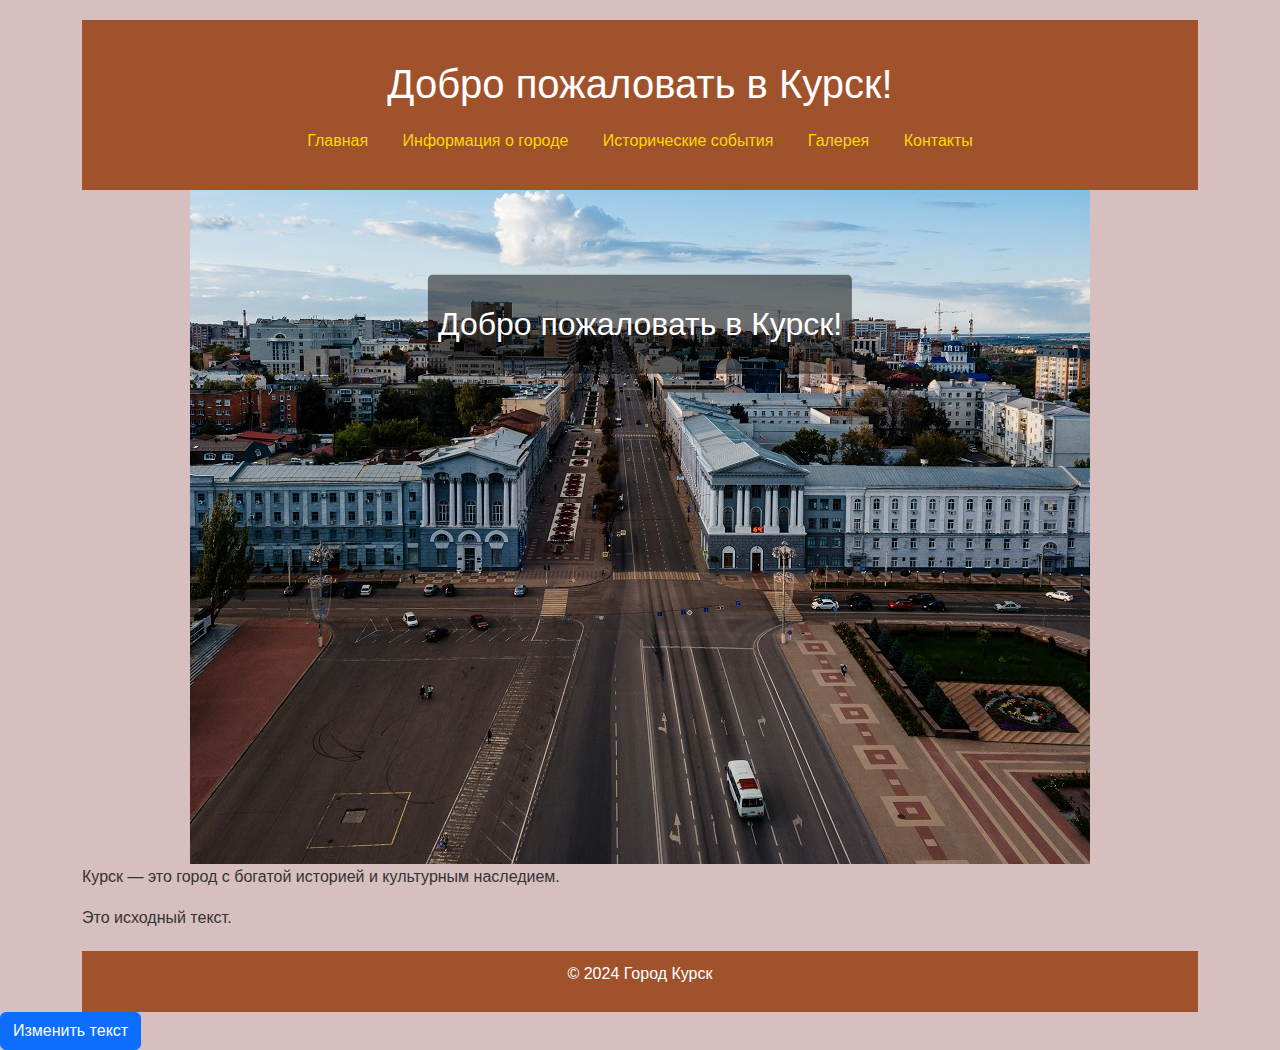
<file: index.html>
<!DOCTYPE html>
<html lang="ru">
<head>
    <meta charset="UTF-8">
    <meta name="viewport" content="width=device-width, initial-scale=1.0">
    <title>Мой город — Курск</title>
    <link href="https://cdn.jsdelivr.net/npm/bootstrap@5.3.3/dist/css/bootstrap.min.css" rel="stylesheet">
    <link rel="stylesheet" href="main.css">
</head>
<body>
<div id="app" class="container">
    <header>
        <h1>Добро пожаловать в Курск!</h1>
        <nav>
            <ul>
                <li><a href="index.html">Главная</a></li>
                <li><a href="info.html">Информация о городе</a></li>
                <li><a href="history.html">Исторические события</a></li>
                <li><a href="gallery.html">Галерея</a></li>
                <li><a href="contact.html">Контакты</a></li>
            </ul>
        </nav>
    </header>
    <main>
        <div class="position-relative">
            <img src="images/your-image.jpg" alt="Курск" class="img-fluid">
            <div class="overlay">
                <h2 class="text-white">Добро пожаловать в Курск!</h2>
            </div>
        </div>
        <p>Курск — это город с богатой историей и культурным наследием.</p>
        <p id="dynamicText">Это исходный текст.</p>
    </main>
    <footer>
        <p>© 2024 Город Курск</p>
    </footer>
</div>
<script src="index.js"></script>
</body>
</html>
</file>
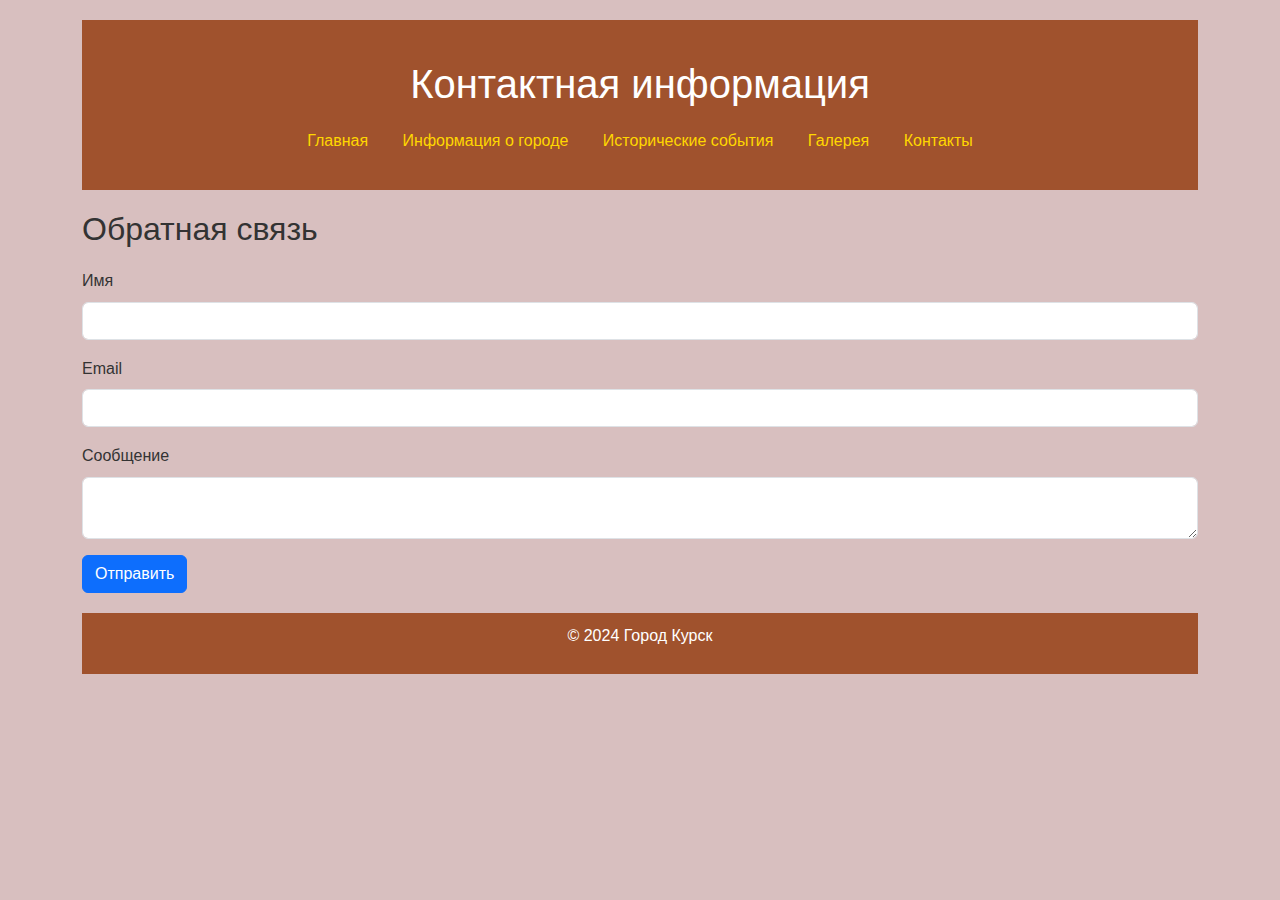
<file: contact.html>
<!DOCTYPE html>
<html lang="ru">
<head>
    <meta charset="UTF-8">
    <meta name="viewport" content="width=device-width, initial-scale=1.0">
    <title>Контактная информация</title>
    <link href="https://cdn.jsdelivr.net/npm/bootstrap@5.3.3/dist/css/bootstrap.min.css" rel="stylesheet">
    <link rel="stylesheet" href="main.css">
</head>
<body>
<div id="app" class="container">
    <header>
        <h1>Контактная информация</h1>
        <nav>
            <ul>
                <li><a href="index.html">Главная</a></li>
                <li><a href="info.html">Информация о городе</a></li>
                <li><a href="history.html">Исторические события</a></li>
                <li><a href="gallery.html">Галерея</a></li>
                <li><a href="contact.html">Контакты</a></li>
            </ul>
        </nav>
    </header>
    <main>
        <h2>Обратная связь</h2>
        <form action="#" method="post">
            <div class="mb-3">
                <label for="name" class="form-label">Имя</label>
                <input type="text" class="form-control" id="name" name="name" required>
            </div>
            <div class="mb-3">
                <label for="email" class="form-label">Email</label>
                <input type="email" class="form-control" id="email" name="email" required>
            </div>
            <div class="mb-3">
                <label for="message" class="form-label">Сообщение</label>
                <textarea class="form-control" id="message" name="message" required></textarea>
            </div>
            <button type="submit" class="btn btn-primary">Отправить</button>
        </form>
    </main>
    <footer>
        <p>© 2024 Город Курск</p>
    </footer>
</div>
<script src="index.js"></script>
</body>
</html>
</file>
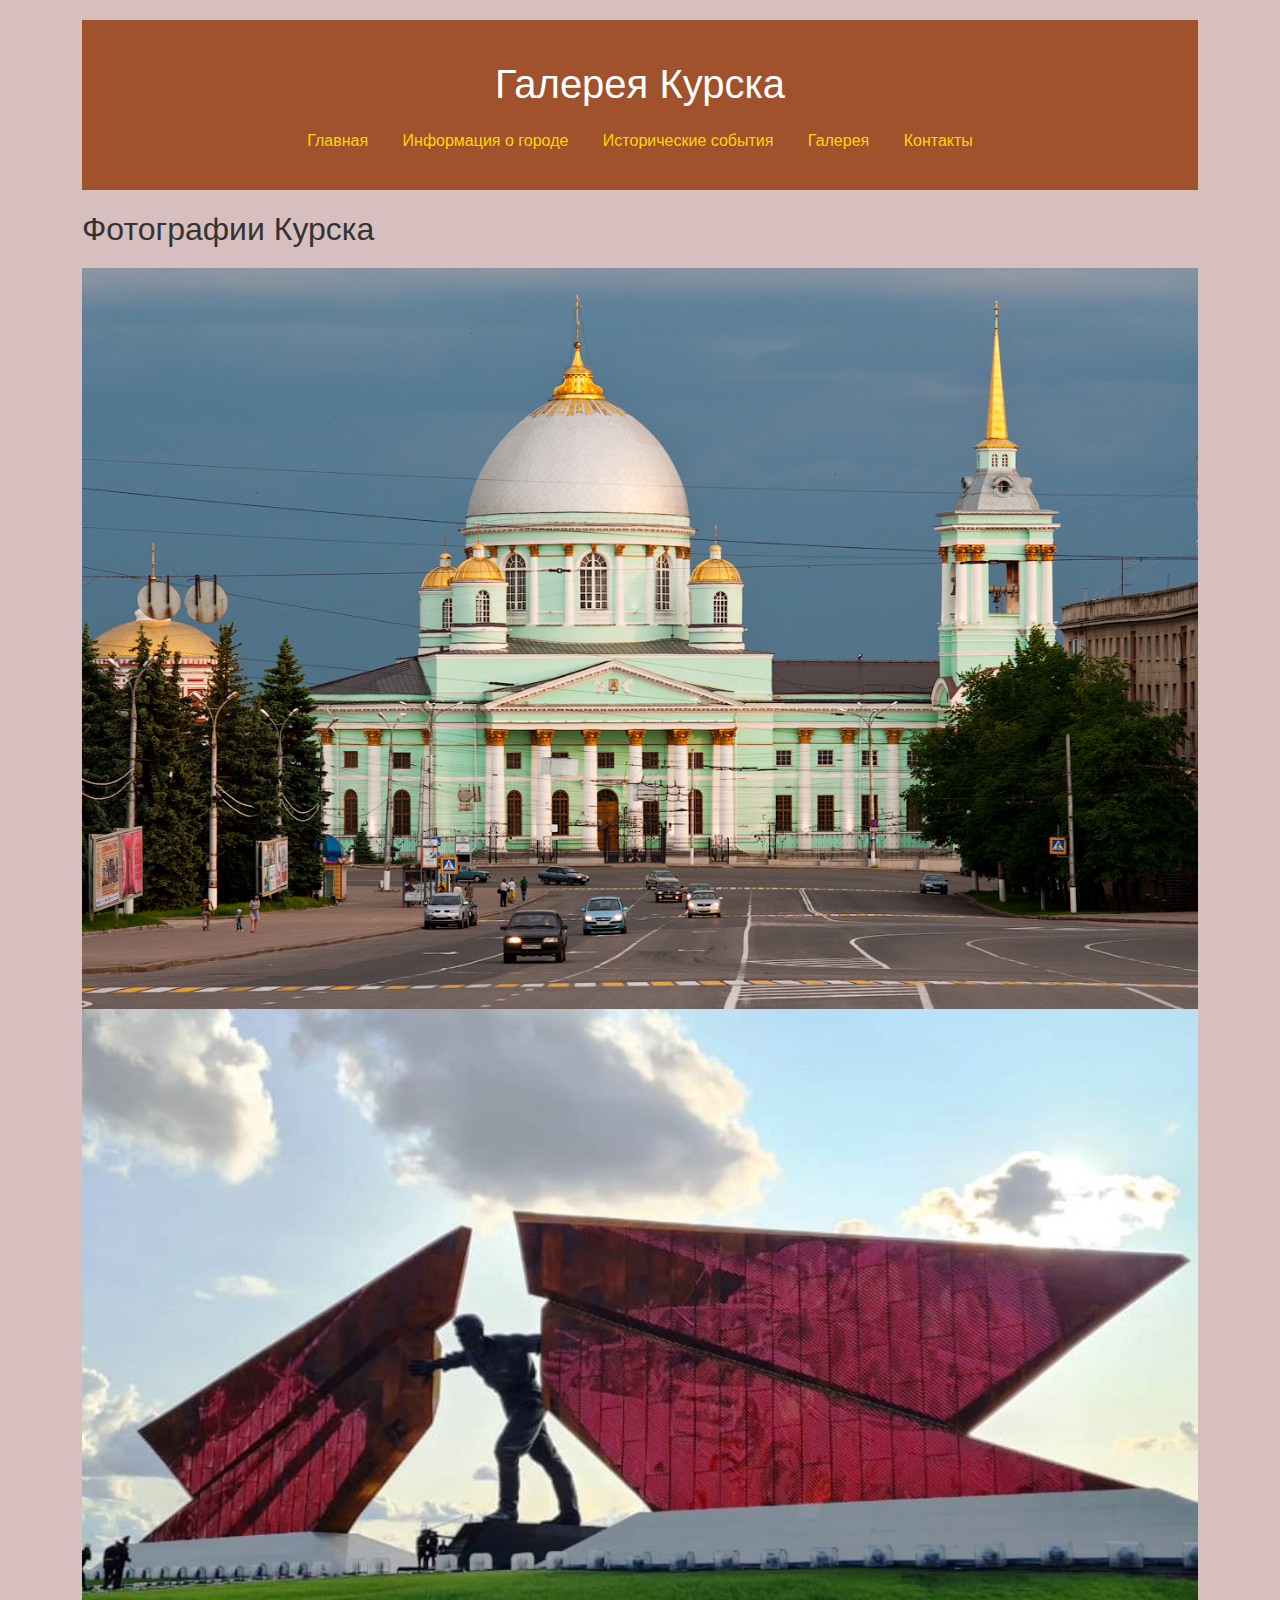
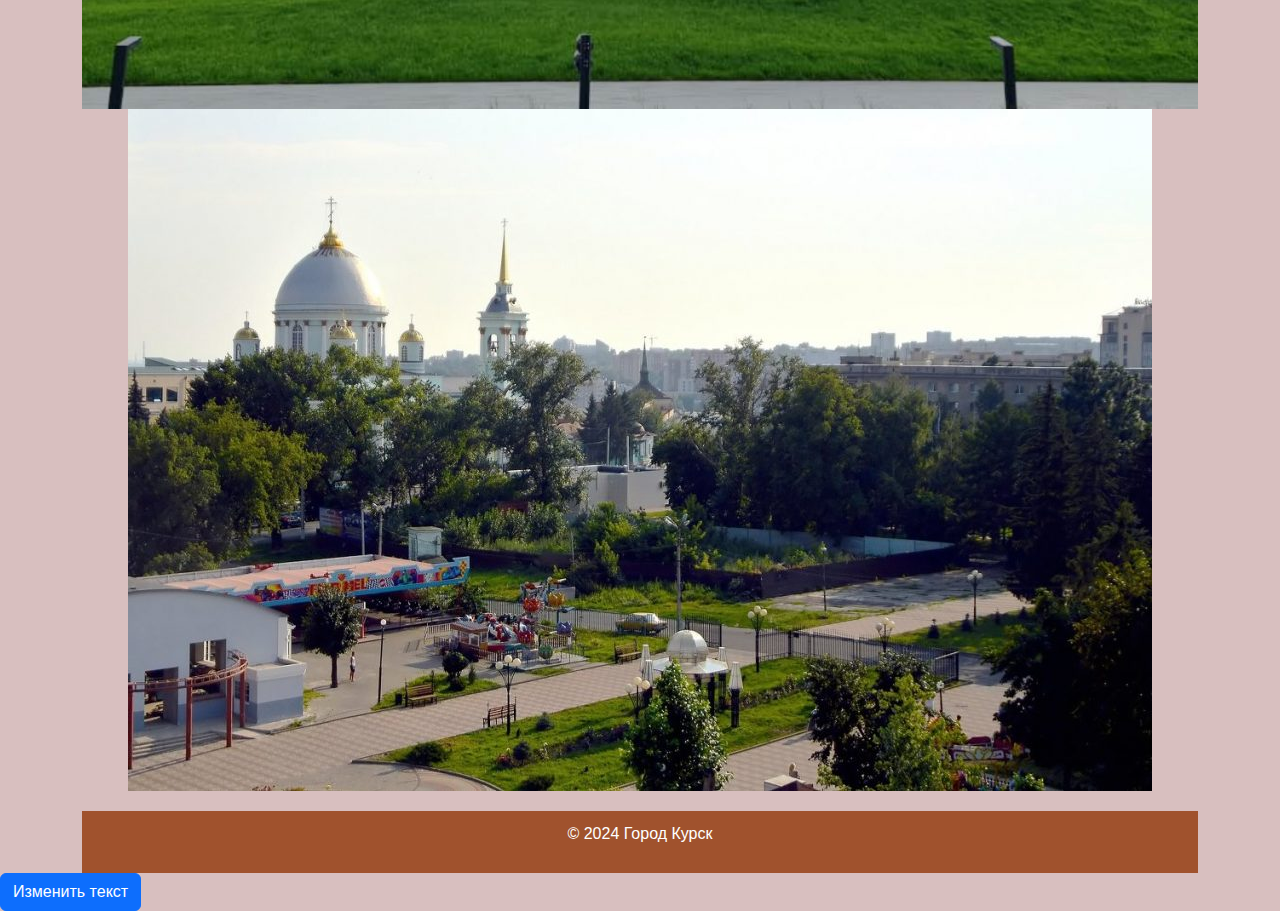
<file: gallery.html>
<!DOCTYPE html>
<html lang="ru">
<head>
    <meta charset="UTF-8">
    <meta name="viewport" content="width=device-width, initial-scale=1.0">
    <title>Галерея Курска</title>
    <link href="https://cdn.jsdelivr.net/npm/bootstrap@5.3.3/dist/css/bootstrap.min.css" rel="stylesheet">
    <link rel="stylesheet" href="main.css">
</head>
<body>
<div id="app" class="container">
    <header>
        <h1>Галерея Курска</h1>
        <nav>
            <ul>
                <li><a href="index.html">Главная</a></li>
                <li><a href="info.html">Информация о городе</a></li>
                <li><a href="history.html">Исторические события</a></li>
                <li><a href="gallery.html">Галерея</a></li>
                <li><a href="contact.html">Контакты</a></li>
            </ul>
        </nav>
    </header>
    <main>
        <h2>Фотографии Курска</h2>
        <img src="images/kurkskaya-oblast.jpg" alt="Курская область" class="img-fluid">
        <img src="images/historical-site.jpeg" alt="Исторический памятник" class="img-fluid">
        <img src="images/park-kursk.jpg" alt="Парк в Курске" class="img-fluid">
    </main>
    <footer>
        <p>© 2024 Город Курск</p>
    </footer>
</div>
<script src="index.js"></script>
</body>
</html>
</file>
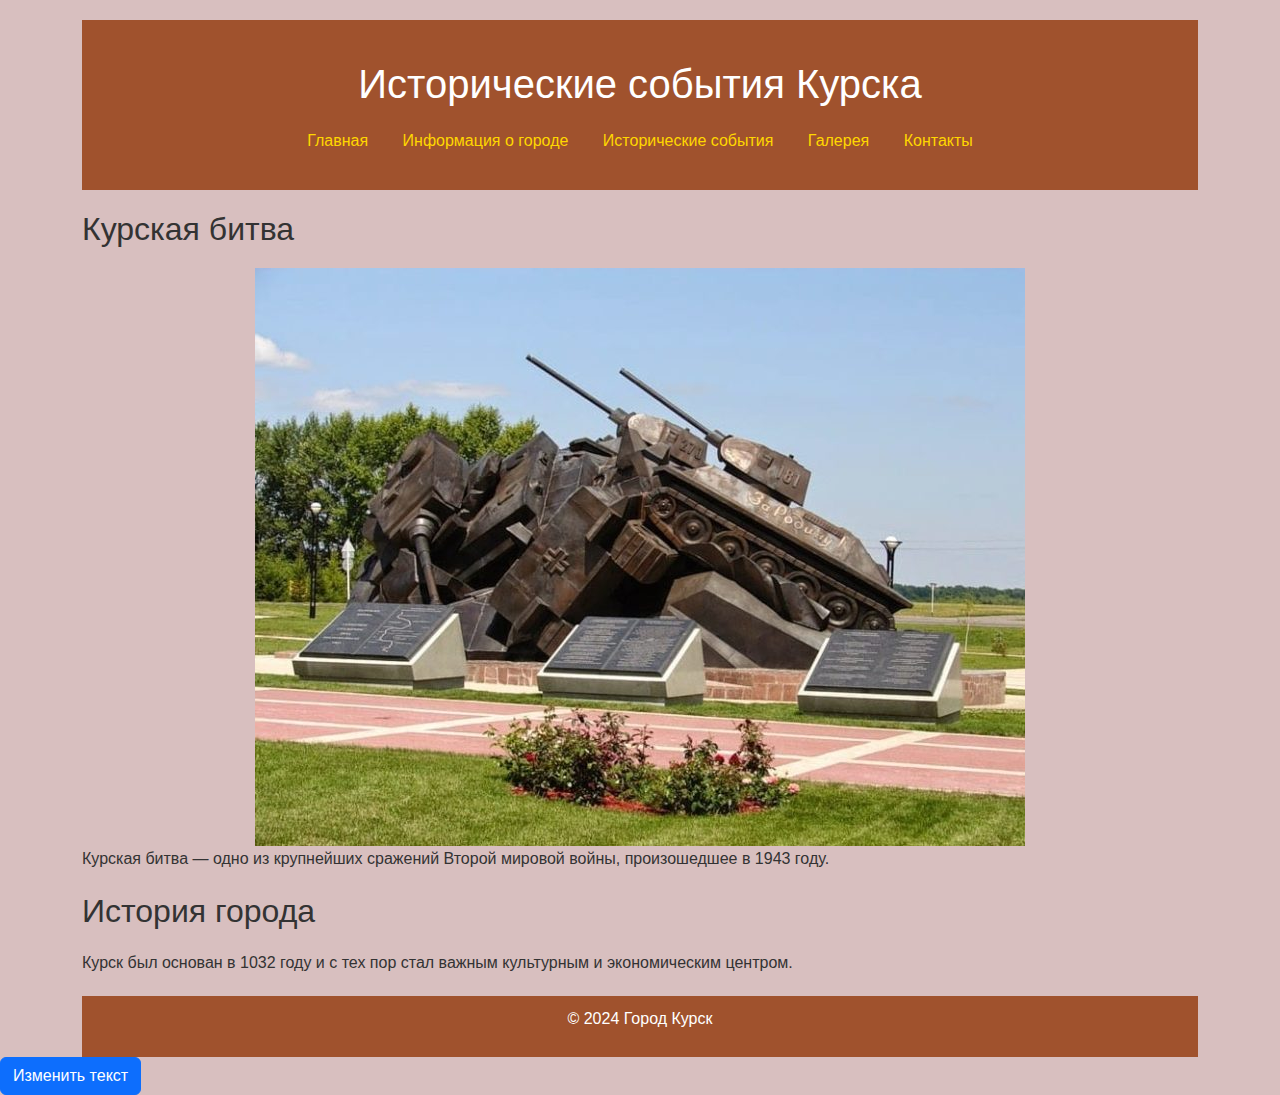
<file: history.html>
<!DOCTYPE html>
<html lang="ru">
<head>
    <meta charset="UTF-8">
    <meta name="viewport" content="width=device-width, initial-scale=1.0">
    <title>Исторические события Курска</title>
    <link href="https://cdn.jsdelivr.net/npm/bootstrap@5.3.3/dist/css/bootstrap.min.css" rel="stylesheet">
    <link rel="stylesheet" href="main.css">
</head>
<body>
<div id="app" class="container">
    <header>
        <h1>Исторические события Курска</h1>
        <nav>
            <ul>
                <li><a href="index.html">Главная</a></li>
                <li><a href="info.html">Информация о городе</a></li>
                <li><a href="history.html">Исторические события</a></li>
                <li><a href="gallery.html">Галерея</a></li>
                <li><a href="contact.html">Контакты</a></li>
            </ul>
        </nav>
    </header>
    <main>
        <h2>Курская битва</h2>
        <img src="images/battle-history.jpg" alt="Курская битва" class="img-fluid">
        <p>Курская битва — одно из крупнейших сражений Второй мировой войны, произошедшее в 1943 году.</p>
        <h2>История города</h2>
        <p>Курск был основан в 1032 году и с тех пор стал важным культурным и экономическим центром.</p>
    </main>
    <footer>
        <p>© 2024 Город Курск</p>
    </footer>
</div>
<script src="index.js"></script>
</body>
</html>
</file>
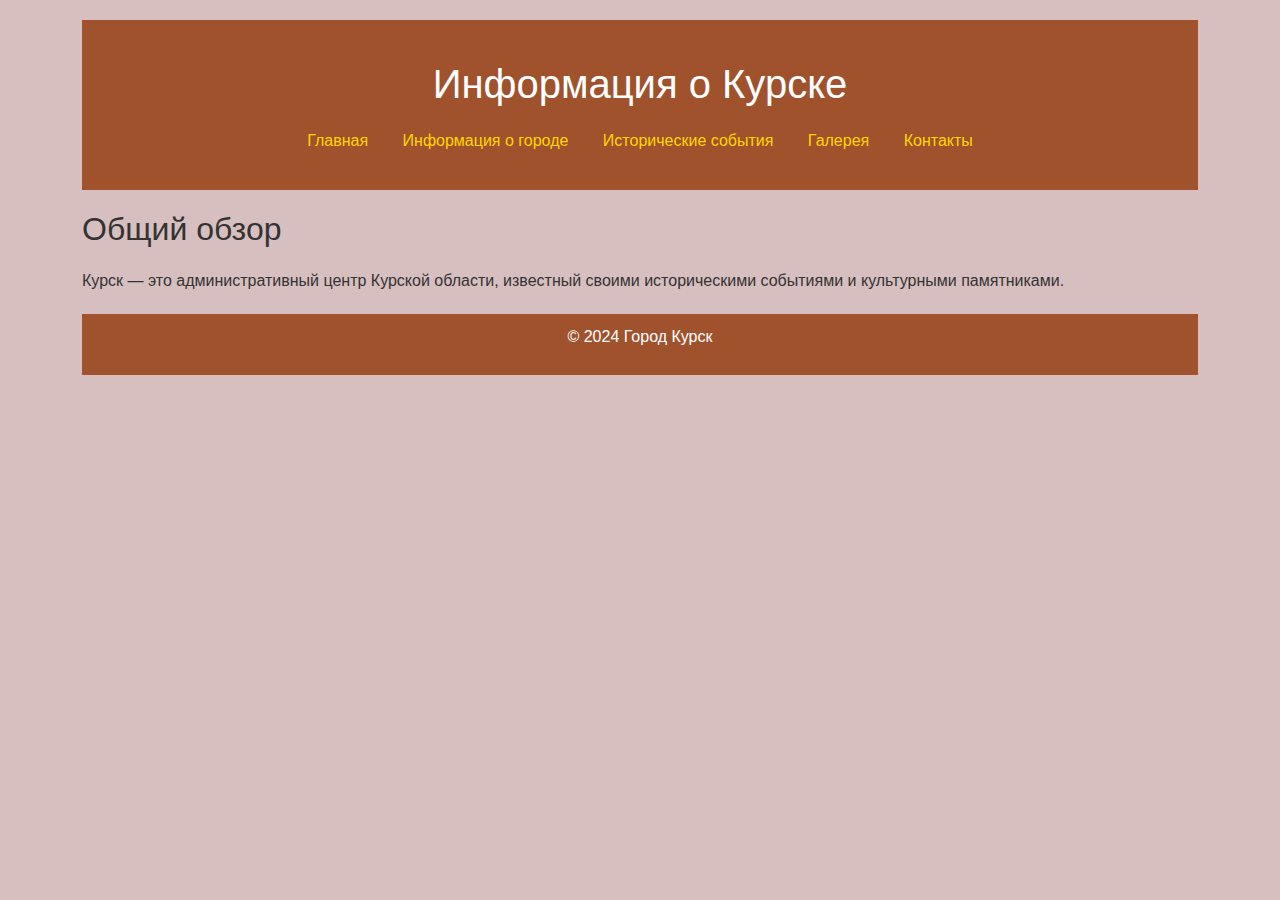
<file: info.html>
<!DOCTYPE html>
<html lang="ru">
<head>
    <meta charset="UTF-8">
    <meta name="viewport" content="width=device-width, initial-scale=1.0">
    <title>Информация о Курске</title>
    <link href="https://cdn.jsdelivr.net/npm/bootstrap@5.3.3/dist/css/bootstrap.min.css" rel="stylesheet">
    <link rel="stylesheet" href="main.css">
</head>
<body>
<div id="app" class="container">
    <header>
        <h1>Информация о Курске</h1>
        <nav>
            <ul>
                <li><a href="index.html">Главная</a></li>
                <li><a href="info.html">Информация о городе</a></li>
                <li><a href="history.html">Исторические события</a></li>
                <li><a href="gallery.html">Галерея</a></li>
                <li><a href="contact.html">Контакты</a></li>
            </ul>
        </nav>
    </header>
    <main>
        <h2>Общий обзор</h2>
        <p>Курск — это административный центр Курской области, известный своими историческими событиями и культурными памятниками.</p>
    </main>
    <footer>
        <p>© 2024 Город Курск</p>
    </footer>
</div>
<script src="index.js"></script>
</body>
</html>
</file>
<file: main.css>
body {
    background-color: #D8BFBF; /* Светло-коричневый фон */
    color: #333333; /* Темно-серый текст */
    font-family: Arial, sans-serif;
    line-height: 1.6;
}

header {
    background-color: #A0522D; /* Более темный коричневый для заголовка */
    color: white; /* Белый текст */
    padding: 20px;
    text-align: center;
}

nav ul {
    list-style: none;
    padding: 0;
}

nav ul li {
    display: inline;
    margin: 0 15px;
}

nav ul li a {
    text-decoration: none;
    color: #FFD700; /* Золотистый цвет для ссылок */
}

.container {
    margin-top: 20px;
}

.position-relative {
    position: relative;
}

.overlay {
    position: absolute;
    top: 20%; /* Настройте по необходимости */
    left: 50%;
    transform: translate(-50%, -50%);
    background-color: rgba(0, 0, 0, 0.5); /* Полупрозрачный фон */
    padding: 10px;
    border-radius: 5px;
    text-align: center;
}

h1, h2 {
    margin: 20px 0;
}

img {
    max-width: 100%;
    height: auto;
    display: block;
    margin: 0 auto;
}

footer {
    text-align: center;
    margin-top: 20px;
    padding: 10px 0;
    background: #A0522D; /* Цвет фона для нижнего колонтитула */
    color: white; /* Белый текст */
}
</file>
